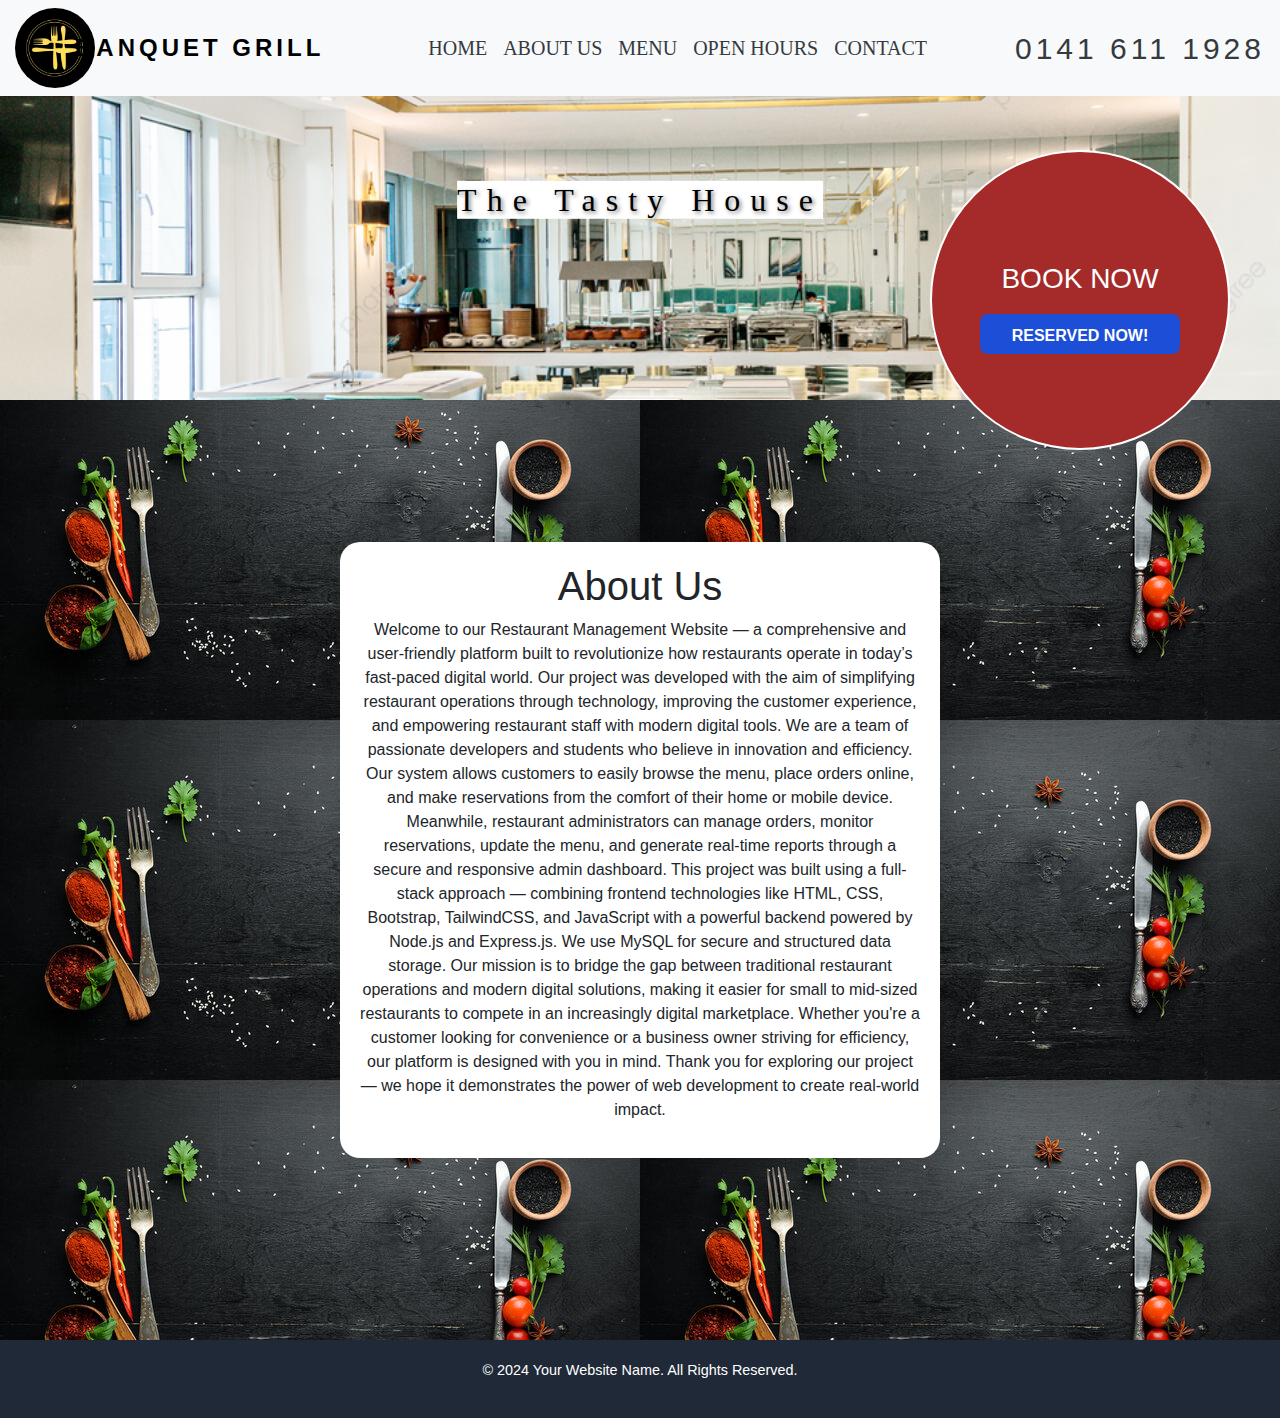
<file: client/about.html>
<!doctype html>
<html lang="en">
  <head>
    <meta charset="utf-8">
    <meta name="viewport" content="width=device-width, initial-scale=1">
    <title>About</title>
    <link href="https://cdn.jsdelivr.net/npm/bootstrap@5.3.3/dist/css/bootstrap.min.css" rel="stylesheet" integrity="sha384-QWTKZyjpPEjISv5WaRU9OFeRpok6YctnYmDr5pNlyT2bRjXh0JMhjY6hW+ALEwIH" crossorigin="anonymous">
    <script src="https://cdn.jsdelivr.net/npm/bootstrap@5.3.3/dist/js/bootstrap.bundle.min.js" integrity="sha384-YvpcrYf0tY3lHB60NNkmXc5s9fDVZLESaAA55NDzOxhy9GkcIdslK1eN7N6jIeHz" crossorigin="anonymous"></script>
    <script src="https://cdn.jsdelivr.net/npm/@popperjs/core@2.11.8/dist/umd/popper.min.js" integrity="sha384-I7E8VVD/ismYTF4hNIPjVp/Zjvgyol6VFvRkX/vR+Vc4jQkC+hVqc2pM8ODewa9r" crossorigin="anonymous"></script>
    <script src="https://cdn.jsdelivr.net/npm/bootstrap@5.3.3/dist/js/bootstrap.min.js" integrity="sha384-0pUGZvbkm6XF6gxjEnlmuGrJXVbNuzT9qBBavbLwCsOGabYfZo0T0to5eqruptLy" crossorigin="anonymous"></script>
    <link rel="stylesheet" href="https://cdnjs.cloudflare.com/ajax/libs/font-awesome/5.15.4/css/all.min.css">

    <link rel="stylesheet" href="style.css">
  </head>
  <body>
    <nav class="navbar navbar-expand-lg bg-body-tertiary fixed-navbar">
      <div class="container-fluid">
        <img src="logo.jpg" class="logo" alt="Logo">
        <a class="navbar-brand nav" href="#">Banquet Grill</a>
        <button class="navbar-toggler" type="button" data-bs-toggle="collapse" data-bs-target="#navbarText" aria-controls="navbarText" aria-expanded="false" aria-label="Toggle navigation">
          <span class="navbar-toggler-icon"></span>
        </button>
        <center>
        <div class="collapse navbar-collapse" id="navbarText">
          <ul class="navbar-nav me-auto mb-2 mb-lg-0">
            <li class="nav-item">
              <a class="nav-link  txt" aria-current="page" href="index.html">HOME</a>
            </li>
            <li class="nav-item">
              <a class="nav-link txt" href="about.html">ABOUT US</a>
            </li>
            <li class="nav-item">
              <a class="nav-link txt" href="menu.html">MENU</a>
            </li>
            <li class="nav-item">
              <a class="nav-link txt" href="open.html">OPEN HOURS</a>
            </li>
            <li class="nav-item">
              <a class="nav-link txt" href="contact.html">CONTACT</a>
            </li>
          </ul>
        </center>
          <span class="navbar-text nav">
            0141 611 1928
          </span>
        </div>
      </div>
    </nav>
    <img src="3.png" class="img-fluid img" alt="...">
    <div class="cir">
      <center><h1 id="book"> BOOK NOW</h1>
        <a href="reservation.html"> <button class="btn">RESERVED NOW!</button> </a>
    </div></center>
    <div id="tag"> 
      <h1 id="tag-test">The Tasty House </h1>
    </div>
    <!-- about -->
    <div class="about">
      <div class="about-content">
        <h1>About Us</h1>
<p>Welcome to our Restaurant Management Website — a comprehensive and user-friendly platform built to revolutionize how restaurants operate in today’s fast-paced digital world. Our project was developed with the aim of simplifying restaurant operations through technology, improving the customer experience, and empowering restaurant staff with modern digital tools.

We are a team of passionate developers and students who believe in innovation and efficiency. Our system allows customers to easily browse the menu, place orders online, and make reservations from the comfort of their home or mobile device. Meanwhile, restaurant administrators can manage orders, monitor reservations, update the menu, and generate real-time reports through a secure and responsive admin dashboard.

This project was built using a full-stack approach — combining frontend technologies like HTML, CSS, Bootstrap, TailwindCSS, and JavaScript with a powerful backend powered by Node.js and Express.js. We use MySQL for secure and structured data storage.

Our mission is to bridge the gap between traditional restaurant operations and modern digital solutions, making it easier for small to mid-sized restaurants to compete in an increasingly digital marketplace. Whether you're a customer looking for convenience or a business owner striving for efficiency, our platform is designed with you in mind.

Thank you for exploring our project — we hope it demonstrates the power of web development to create real-world impact. </p>        
      </div>
    </div>
    <!-- end -->
    <!-- footer -->
    <footer>
      <p>&copy; 2024 Your Website Name. All Rights Reserved.</p>
  </footer>
  <!-- closed -->
      </body>
</html>
</file>
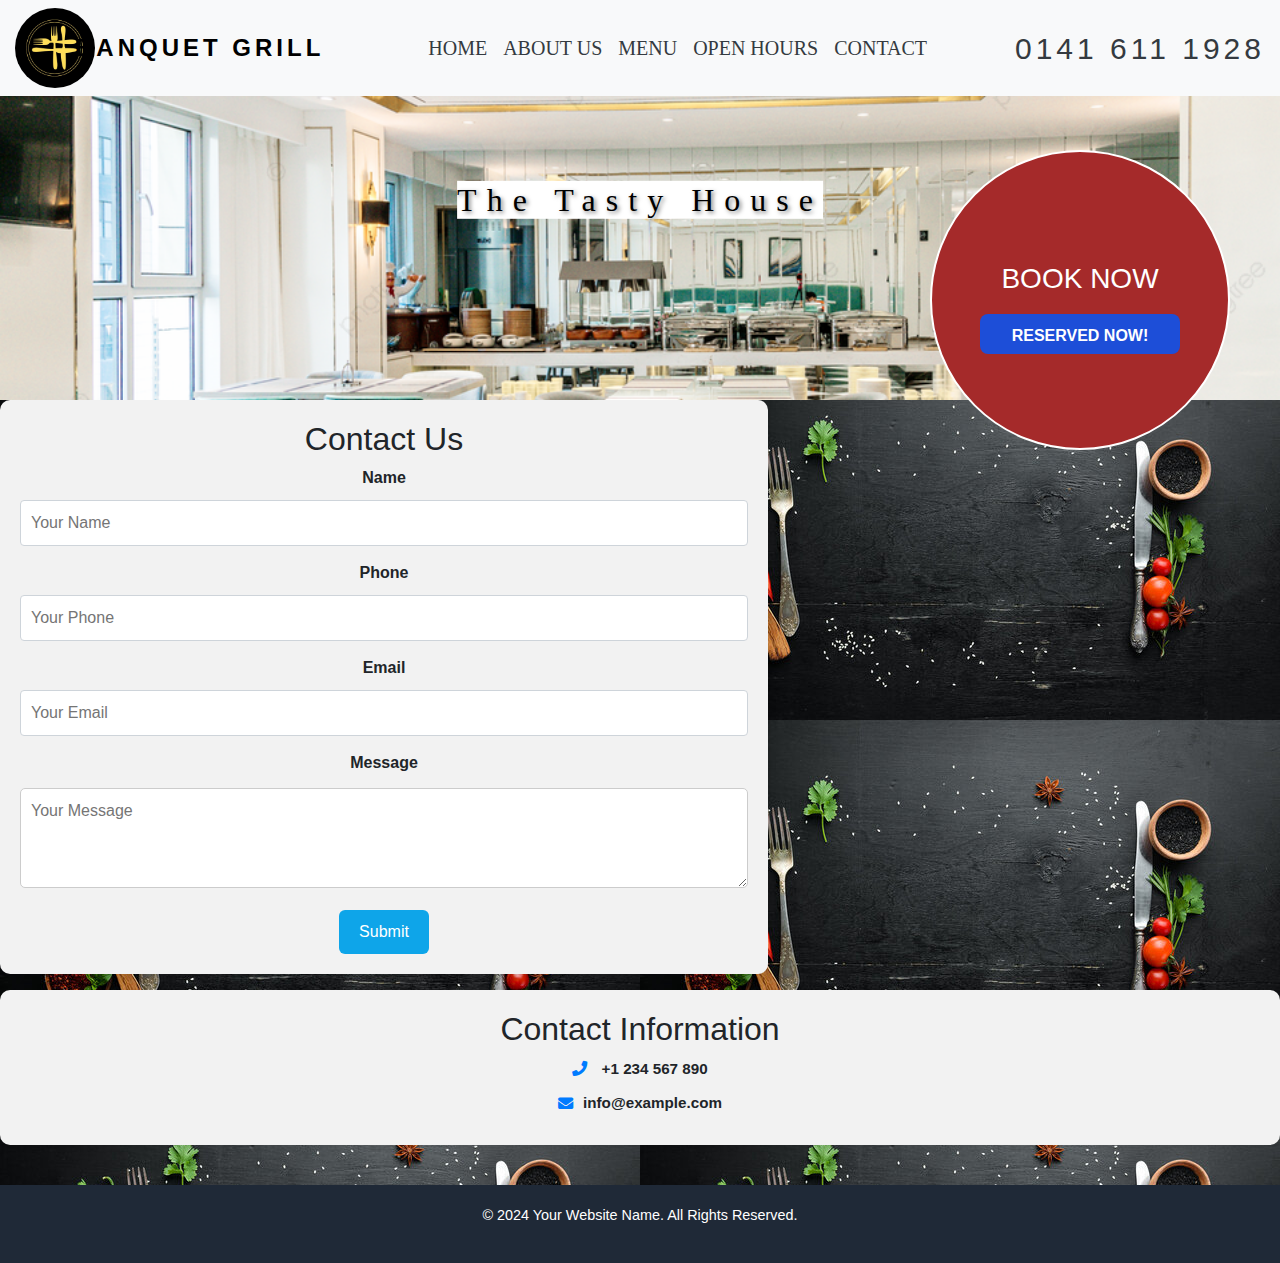
<file: client/contact.html>
<!doctype html>
<html lang="en">
  <head>
    <meta charset="utf-8">
    <meta name="viewport" content="width=device-width, initial-scale=1">
    <title>CONTACT</title>
    <link href="https://cdn.jsdelivr.net/npm/bootstrap@5.3.3/dist/css/bootstrap.min.css" rel="stylesheet" integrity="sha384-QWTKZyjpPEjISv5WaRU9OFeRpok6YctnYmDr5pNlyT2bRjXh0JMhjY6hW+ALEwIH" crossorigin="anonymous">
    <script src="https://cdn.jsdelivr.net/npm/bootstrap@5.3.3/dist/js/bootstrap.bundle.min.js" integrity="sha384-YvpcrYf0tY3lHB60NNkmXc5s9fDVZLESaAA55NDzOxhy9GkcIdslK1eN7N6jIeHz" crossorigin="anonymous"></script>
    <script src="https://cdn.jsdelivr.net/npm/@popperjs/core@2.11.8/dist/umd/popper.min.js" integrity="sha384-I7E8VVD/ismYTF4hNIPjVp/Zjvgyol6VFvRkX/vR+Vc4jQkC+hVqc2pM8ODewa9r" crossorigin="anonymous"></script>
    <script src="https://cdn.jsdelivr.net/npm/bootstrap@5.3.3/dist/js/bootstrap.min.js" integrity="sha384-0pUGZvbkm6XF6gxjEnlmuGrJXVbNuzT9qBBavbLwCsOGabYfZo0T0to5eqruptLy" crossorigin="anonymous"></script>
    <link rel="stylesheet" href="https://cdnjs.cloudflare.com/ajax/libs/font-awesome/5.15.4/css/all.min.css">

    <link rel="stylesheet" href="style.css">
  </head>
  <body>
    <nav class="navbar navbar-expand-lg bg-body-tertiary fixed-navbar">
      <div class="container-fluid">
        <img src="logo.jpg" class="logo" alt="Logo">
        <a class="navbar-brand nav" href="#">Banquet Grill</a>
        <button class="navbar-toggler" type="button" data-bs-toggle="collapse" data-bs-target="#navbarText" aria-controls="navbarText" aria-expanded="false" aria-label="Toggle navigation">
          <span class="navbar-toggler-icon"></span>
        </button>
        <center>
        <div class="collapse navbar-collapse" id="navbarText">
          <ul class="navbar-nav me-auto mb-2 mb-lg-0">
            <li class="nav-item">
              <a class="nav-link  txt" aria-current="page" href="index.html">HOME</a>
            </li>
            <li class="nav-item">
              <a class="nav-link txt" href="about.html">ABOUT US</a>
            </li>
            <li class="nav-item">
              <a class="nav-link txt" href="menu.html">MENU</a>
            </li>
            <li class="nav-item">
              <a class="nav-link txt" href="open.html">OPEN HOURS</a>
            </li>
            <li class="nav-item">
              <a class="nav-link txt" href="contact.html">CONTACT</a>
            </li>
          </ul>
        </center>
          <span class="navbar-text nav">
            0141 611 1928
          </span>
        </div>
      </div>
    </nav>
    <img src="3.png" class="img-fluid img" alt="...">
    <div class="cir">
      <center><h1 id="book"> BOOK NOW</h1>
        <a href="reservation.html"> <button class="btn">RESERVED NOW!</button> </a>
    </div></center>
    <div id="tag"> 
      <h1 id="tag-test">The Tasty House </h1>
    </div>
    <!-- contact -->
    <center>
    <div class="con">
      <div class="contact-form">
        <h2>Contact Us</h2>
        <form action="#" method="POST">
          <div class="form-group">
            <label for="name">Name</label>
            <input type="text" id="name" name="name" placeholder="Your Name" required>
          </div>
          <div class="form-group">
            <label for="phone">Phone</label>
            <input type="tel" id="phone" name="phone" placeholder="Your Phone" required>
          </div>
          <div class="form-group">
            <label for="email">Email</label>
            <input type="email" id="email" name="email" placeholder="Your Email" required>
          </div>
          <div class="form-group">
            <label for="message">Message</label>
            <textarea id="message" name="message" placeholder="Your Message" rows="5" required></textarea>
          </div>
          <button type="submit">Submit</button>
        </form>
      </div>
      <div class="contact-info">
        <h2>Contact Information</h2>
         <div class="info-item">
          <center><i class="fa fa-phone"></i> 
          <span>+1 234 567 890</span></center>
        </div>
        <div class="info-item">
          <i class="fa fa-envelope"></i>
          <span>info@example.com</span>
        </div>
      </div>
    </div> </center>
    <!--  -->
    <!-- footer -->
    <footer>
      <p>&copy; 2024 Your Website Name. All Rights Reserved.</p>
  </footer>
  <!-- closed -->
      </body>
</html>
</file>
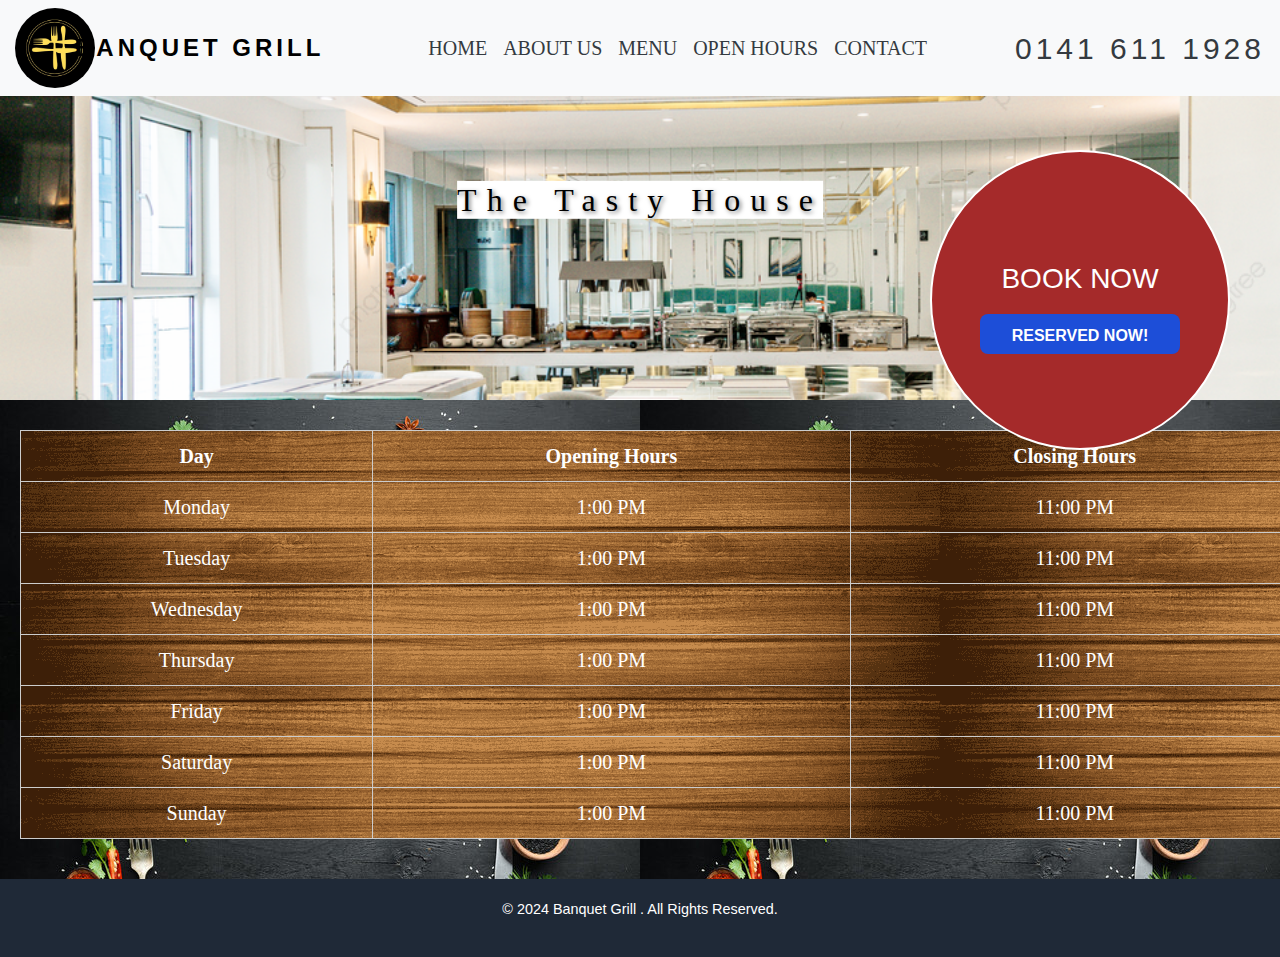
<file: client/open.html>
<!doctype html>
<html lang="en">
  <head>
    <meta charset="utf-8">
    <meta name="viewport" content="width=device-width, initial-scale=1">
    <title>Timing</title>
    <link href="https://cdn.jsdelivr.net/npm/bootstrap@5.3.3/dist/css/bootstrap.min.css" rel="stylesheet" integrity="sha384-QWTKZyjpPEjISv5WaRU9OFeRpok6YctnYmDr5pNlyT2bRjXh0JMhjY6hW+ALEwIH" crossorigin="anonymous">
    <script src="https://cdn.jsdelivr.net/npm/bootstrap@5.3.3/dist/js/bootstrap.bundle.min.js" integrity="sha384-YvpcrYf0tY3lHB60NNkmXc5s9fDVZLESaAA55NDzOxhy9GkcIdslK1eN7N6jIeHz" crossorigin="anonymous"></script>
    <script src="https://cdn.jsdelivr.net/npm/@popperjs/core@2.11.8/dist/umd/popper.min.js" integrity="sha384-I7E8VVD/ismYTF4hNIPjVp/Zjvgyol6VFvRkX/vR+Vc4jQkC+hVqc2pM8ODewa9r" crossorigin="anonymous"></script>
    <script src="https://cdn.jsdelivr.net/npm/bootstrap@5.3.3/dist/js/bootstrap.min.js" integrity="sha384-0pUGZvbkm6XF6gxjEnlmuGrJXVbNuzT9qBBavbLwCsOGabYfZo0T0to5eqruptLy" crossorigin="anonymous"></script>
    <link rel="stylesheet" href="https://cdnjs.cloudflare.com/ajax/libs/font-awesome/5.15.4/css/all.min.css">

    <link rel="stylesheet" href="style.css">
  </head>
  <body>
    <nav class="navbar navbar-expand-lg bg-body-tertiary fixed-navbar">
      <div class="container-fluid">
        <img src="logo.jpg" class="logo" alt="Logo">
        <a class="navbar-brand nav" href="#">Banquet Grill</a>
        <button class="navbar-toggler" type="button" data-bs-toggle="collapse" data-bs-target="#navbarText" aria-controls="navbarText" aria-expanded="false" aria-label="Toggle navigation">
          <span class="navbar-toggler-icon"></span>
        </button>
        <center>
        <div class="collapse navbar-collapse" id="navbarText">
          <ul class="navbar-nav me-auto mb-2 mb-lg-0">
            <li class="nav-item">
              <a class="nav-link  txt" aria-current="page" href="index.html">HOME</a>
            </li>
            <li class="nav-item">
              <a class="nav-link txt" href="about.html">ABOUT US</a>
            </li>
            <li class="nav-item">
              <a class="nav-link txt" href="menu.html">MENU</a>
            </li>
            <li class="nav-item">
              <a class="nav-link txt" href="open.html">OPEN HOURS</a>
            </li>
            <li class="nav-item">
              <a class="nav-link txt" href="contact.html">CONTACT</a>
            </li>
          </ul>
        </center>
          <span class="navbar-text nav">
            0141 611 1928
          </span>
        </div>
      </div>
    </nav>
    <img src="3.png" class="img-fluid img" alt="...">
    <div class="cir">
      <center><h1 id="book"> BOOK NOW</h1>
        <a href="reservation.html"> <button class="btn">RESERVED NOW!</button> </a>
    </div></center>
    <div id="tag"> 
      <h1 id="tag-test">The Tasty House </h1>
    </div>
    <!-- time -->
    <div class="timetable-container">
      <table class="timetable">
        <thead>
          <tr>
            <th>Day</th>
            <th>Opening Hours</th>
            <th>Closing Hours</th>
          </tr>
        </thead>
        <tbody>
          <tr>
            <td>Monday</td>
            <td>1:00 PM</td>
            <td>11:00 PM</td>
          </tr>
          <tr>
            <td>Tuesday</td>
            <td>1:00 PM</td>
            <td>11:00 PM</td>
          </tr>
          <tr>
            <td>Wednesday</td>
            <td>1:00 PM</td>
            <td>11:00 PM</td>
          </tr>
          <tr>
            <td>Thursday</td>
            <td>1:00 PM</td>
            <td>11:00 PM</td>
          </tr>
          <tr>
            <td>Friday</td>
            <td>1:00 PM</td>
            <td>11:00 PM</td>
          </tr>
          <tr>
            <td>Saturday</td>
            <td>1:00 PM</td>
            <td>11:00 PM</td>
          </tr>
          <tr>
            <td>Sunday</td>
            <td>1:00 PM</td>
            <td>11:00 PM</td>
          </tr>
        </tbody>
      </table>
    </div>
    
    <!--  -->
    <!-- footer -->
    <footer>
      <p>&copy; 2024 Banquet Grill . All Rights Reserved.</p>
  </footer>
  <!-- closed -->
      </body>
</html>
</file>
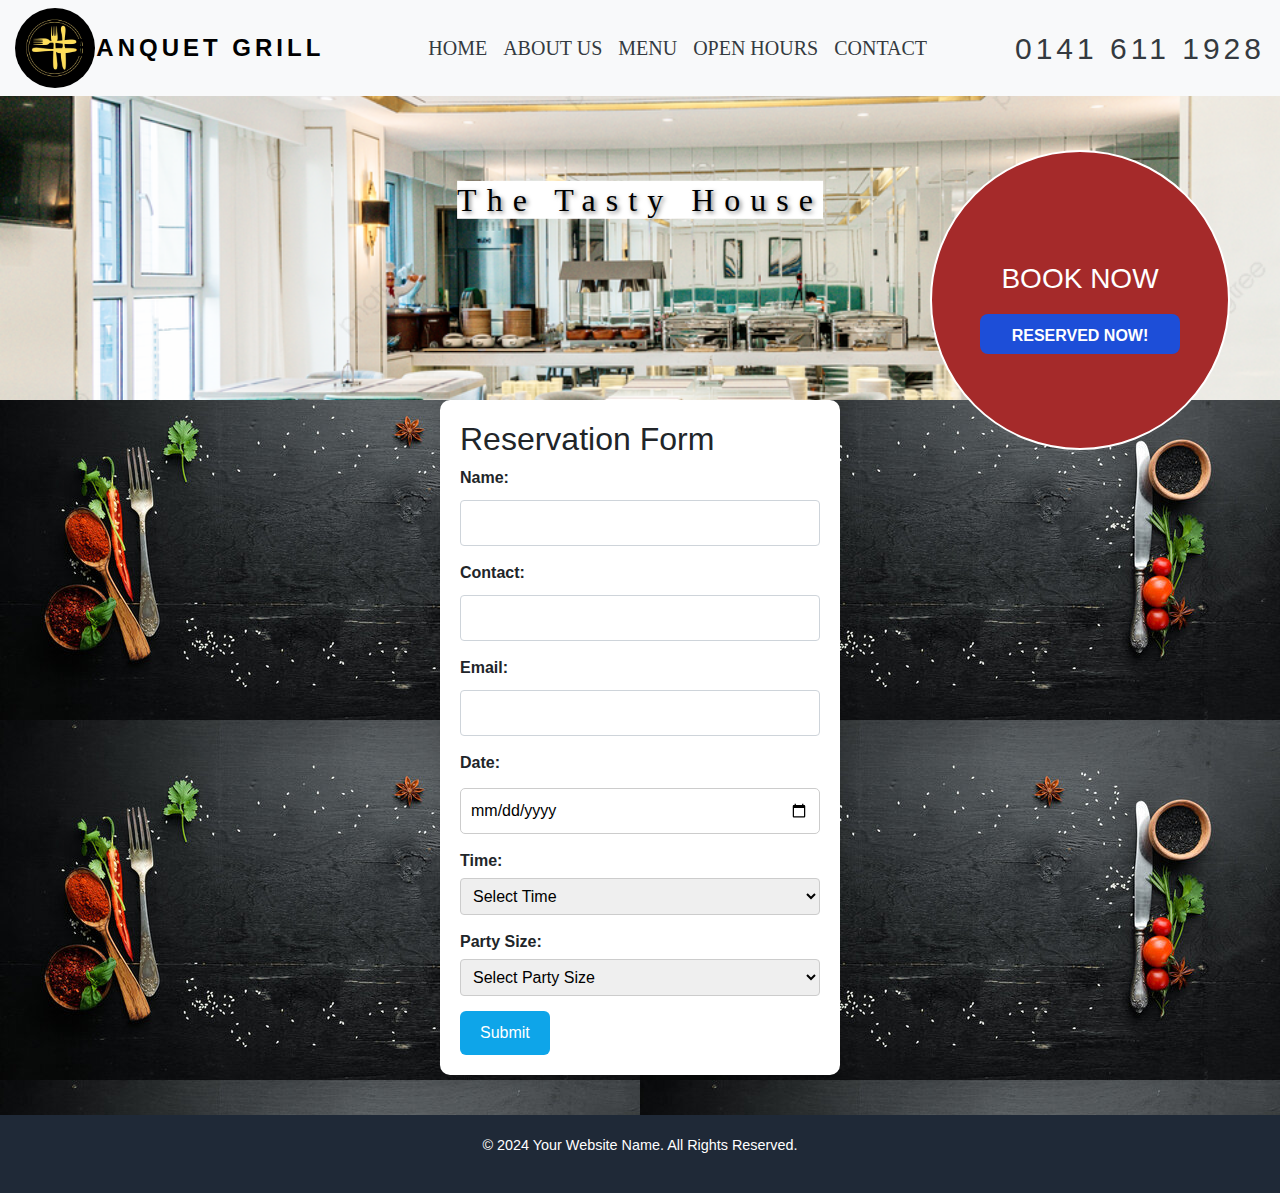
<file: client/reservation.html>
<!doctype html>
<html lang="en">
  <head>
    <meta charset="utf-8">
    <meta name="viewport" content="width=device-width, initial-scale=1">
    <title>Banquet Grill</title>
    <link href="https://cdn.jsdelivr.net/npm/bootstrap@5.3.3/dist/css/bootstrap.min.css" rel="stylesheet" integrity="sha384-QWTKZyjpPEjISv5WaRU9OFeRpok6YctnYmDr5pNlyT2bRjXh0JMhjY6hW+ALEwIH" crossorigin="anonymous">
    <script src="https://cdn.jsdelivr.net/npm/bootstrap@5.3.3/dist/js/bootstrap.bundle.min.js" integrity="sha384-YvpcrYf0tY3lHB60NNkmXc5s9fDVZLESaAA55NDzOxhy9GkcIdslK1eN7N6jIeHz" crossorigin="anonymous"></script>
    <script src="https://cdn.jsdelivr.net/npm/@popperjs/core@2.11.8/dist/umd/popper.min.js" integrity="sha384-I7E8VVD/ismYTF4hNIPjVp/Zjvgyol6VFvRkX/vR+Vc4jQkC+hVqc2pM8ODewa9r" crossorigin="anonymous"></script>
    <script src="https://cdn.jsdelivr.net/npm/bootstrap@5.3.3/dist/js/bootstrap.min.js" integrity="sha384-0pUGZvbkm6XF6gxjEnlmuGrJXVbNuzT9qBBavbLwCsOGabYfZo0T0to5eqruptLy" crossorigin="anonymous"></script>
    <link rel="stylesheet" href="https://cdnjs.cloudflare.com/ajax/libs/font-awesome/5.15.4/css/all.min.css">
    <script src="script1.js"></script>
    <link rel="stylesheet" href="style.css">
  </head>
  <body>
    <nav class="navbar navbar-expand-lg bg-body-tertiary fixed-navbar">
      <div class="container-fluid">
        <img src="logo.jpg" class="logo" alt="Logo">
        <a class="navbar-brand nav" href="#">Banquet Grill</a>
        <button class="navbar-toggler" type="button" data-bs-toggle="collapse" data-bs-target="#navbarText" aria-controls="navbarText" aria-expanded="false" aria-label="Toggle navigation">
          <span class="navbar-toggler-icon"></span>
        </button>
        <center>
        <div class="collapse navbar-collapse" id="navbarText">
          <ul class="navbar-nav me-auto mb-2 mb-lg-0">
            <li class="nav-item">
              <a class="nav-link  txt" aria-current="page" href="index.html">HOME</a>
            </li>
            <li class="nav-item">
              <a class="nav-link txt" href="about.html">ABOUT US</a>
            </li>
            <li class="nav-item">
              <a class="nav-link txt" href="menu.html">MENU</a>
            </li>
            <li class="nav-item">
              <a class="nav-link txt" href="open.html">OPEN HOURS</a>
            </li>
            <li class="nav-item">
              <a class="nav-link txt" href="contact.html">CONTACT</a>
            </li>
          </ul>
        </center>
          <span class="navbar-text nav">
            0141 611 1928
          </span>
        </div>
      </div>
    </nav>
    <img src="3.png" class="img-fluid img" alt="...">
    <div class="cir">
      <center><h1 id="book"> BOOK NOW</h1>
      <button class="btn">RESERVED NOW!</button>
    </div></center>
    <div id="tag"> 
      <h1 id="tag-test">The Tasty House </h1>
    </div>
<!-- rese -->
<div class="container">
    <h2>Reservation Form</h2>
  <form id="reservation-form" action="http://localhost:3000/api/reservations" method="POST">

      <div class="form-group">
        <label for="name">Name:</label>
        <input type="text" id="name" name="name" required>
      </div>
      <div class="form-group">
        <label for="contact">Contact:</label>
        <input type="text" id="contact" name="contact" required>
      </div>
      <div class="form-group">
        <label for="email">Email:</label>
        <input type="email" id="email" name="email" required>
      </div>
      <div class="form-group">
        <label for="date">Date:</label>
        <input type="date" id="date" name="date" required>
      </div>
      <div class="form-group">
        <label for="time">Time:</label>
        <select id="time" name="time" required>
          <option value="">Select Time</option>
          <!-- Add options dynamically using JavaScript -->
        </select>
      </div>
      <div class="form-group">
        <label for="party-size">Party Size:</label>
        <select id="partysize" name="partysize" required>
          <option value="">Select Party Size</option>
          <option>1</option>
  <option>2</option>
  <option>3</option>
  <option>4</option>
  <option>5</option>
  <option>6</option>
  <option>7</option>
  <option>8</option>
  <option>9</option>
  <option>10</option>
  <option>11</option>
  <option>12</option>
  <option>13</option>
  <option>14</option>
  <option>15</option>
  <option>16</option>
  <option>17</option>
  <option>18</option>
  <option>19</option>
  <option>20</option>

  <!-- Special Groups -->
  <option>30</option>
  <option>40</option>
  <option>50</option>
  <option value="60">60 (Office Dinner)</option>
  <option value="100">100 (Marriage Event)</option>
          
    

        </select>
      </div>
      <button type="submit">Submit</button>
    </form>
  </div>
<!--  -->
<!-- footer -->
    <footer>
      <p>&copy; 2024 Your Website Name. All Rights Reserved.</p>
  </footer>
  <!-- closed -->
      </body>
</html>
</file>
<file: client/style.css>
/* nav bar */
.nav
{
  font-size: 30px;
  font-family:'Franklin Gothic Medium', 'Arial Narrow', Arial, sans-serif;
  font-weight: 200;
  letter-spacing: 4px;
  text-transform:uppercase;
  text-decoration: solid;

}
.txt
{
  font-size: 20px;
  font-family:'Times New Roman', Times, serif;

}
.img
{
  width: 100%;
  height: 400px;
  display: block;
}
.fixed-navbar {
  position: fixed;
  top: 0;
  width: 100%;
  z-index: 1000; /* Ensure it's above other content */
}
/* ending */
footer {
  background-color: #333;
  color: #fff;
  padding: 20px;
  text-align: center;
  margin-bottom: 0px;
}
.cir2
{
  width: 400px;
  height: 400px;
  background-color: black;
  border:10px solid red;
  border-radius:100%;
  z-index:1;
}
.cir {
  position: absolute;
  top: 0; /* Position the div at the top */
  right: 0; /* Position the div at the right */
  background-color:brown;
  width: 300px; /* Adjust width as needed */
  height: 300px; /* Adjust height as needed */
  border: 2px solid white;
  border-radius: 50%; /* Use 50% to create a perfect circle */
  display: flex;
  flex-direction: column;
  justify-content: center; /* Center content vertically */
  align-items: center; /* Center content horizontally */
  z-index: 1; /* Ensure the circular div is above the image */
  margin-top: 150px;
  margin-right: 50px;
}
/* REPONSIVE CIRCLE */
/* Media query for smaller screens */
@media screen and (max-width: 768px) {
  .cir {
    width: 20%;
    height: 20%;
    top: 2%;
    right: 2%;
  }
}

/* Media query for even smaller screens */
@media screen and (max-width: 576px) {
  .cir {
    width: 25%;
    height: 25%;
    top: 1%;
    right: 1%;
  }
}
/* END */
.btn
{
  width: 200px;
  height: 40px;
  background-color: aliceblue;
}
#book
{
color:white;
}
.gift
{
font-size: 40px;
letter-spacing: 8px;
word-spacing: 3px;
font-family: 'Franklin Gothic Medium', 'Arial Narrow', Arial, sans-serif;
background-color:skyblue;
}
.b
{
  width:600px;
  height:450px;
  align-items: center;
  justify-content: center;
}
.c {
  display: flex;
  flex-direction: column;
  justify-content: center; /* Center content vertically */
  align-items: center; /* Center content horizontally */
}
/* contcat */
  .container {
    background-color: #fff;
    border-radius: 10px;
    box-shadow: 0 0 20px rgba(0, 0, 0, 0.1);
    padding: 20px;
    width: 400px;
  }

  .form-group {
    margin-bottom: 20px;
  }

  label {
    font-weight: bold;
    display: block;
    margin-bottom: 5px;
  }

  input[type="text"], input[type="tel"], input[type="email"], textarea {
    width: 100%;
    padding: 10px;
    border: 1px solid #ccc;
    border-radius: 5px;
    box-sizing: border-box;
    margin-top: 5px;
  }

  textarea {
    height: 100px;
  }

  input[type="submit"] {
    background-color: #007bff;
    color: #fff;
    border: none;
    border-radius: 5px;
    padding: 10px 20px;
    cursor: pointer;
  }

  input[type="submit"]:hover {
    background-color: #0056b3;
  }
/* end  */
/* adress contact */
.contact-info {
  background-color: #fff;
  border-radius: 10px;
  padding: 20px;
  box-shadow: 0px 0px 10px rgba(0, 0, 0, 0.1);
}

.info-item {
  margin-bottom: 15px;
  display: flex;
  align-items: center;

}

.info-item i {
  margin-right: 10px;
  color: #007bff; /* Change the color of icons as needed */
 
}

.info-item span {
  font-weight: bold;
}
/* end */
.cn
{
  font-size: 40px;
  font-family: sans-serif;
  color: black;
  font-weight: 200;

}
.clr
{
  background-color:lemonchiffon;
width:600px;
height:600px;
}
/* timetable  */
.timetable-container {
  margin:30px 20px 20px 20px;
  width: 100%;
  overflow-x: auto;
  background-image:url('tbl.png');
}

.timetable {
  width: 100%;
  border-collapse: collapse;
}

.timetable th,
.timetable td {
  padding: 10px;
  border: 1px solid #ccc;
  font-size: 20px;
  font-family: 'Times New Roman', Times, serif;
  color:white;
  text-align: center;
}

@media screen and (max-width: 600px) {
  .timetable {
    overflow-x: auto;
  }
}

/* ending */
/* tag */
#tag {
  position: absolute;
  top: 20%;
  left: 50%;
  transform: translate(-50%, -50%);
  text-align: center;
  z-index: 1; /* Ensure the div is above the picture */
}

#tag-test {
  font-size: 50px;
  color:black;
  text-shadow: 2px 2px 4px rgba(0, 0, 0, 0.5);
  background-color:white;
  font-family: 'Times New Roman', Times, serif;
  letter-spacing:10px;
  animation: slideIn 2s linear infinite;
}

@keyframes slideIn {
  0% {
    transform: translateY(0);
  }
  50% {
    transform: translateY(-20px);
  }
  100% {
    transform: translateY(0);
  }
}
/* ending */
/* about */
.about {
  display: flex;
  justify-content: center;
  align-items: center;
  height: 100vh;
}

.about-content {
  background-color: #fff;
  border-radius: 20px;
  padding: 20px;
  max-width: 600px;
  text-align: center;
  box-shadow: 0px 0px 20px rgba(0, 0, 0, 0.1);
}
/* end */
/* menu */
/* #menu
{
  margin-top:10px;
  margin-bottom: 10px;
  width:50%;
  height:400px;
  border:2px solid black;
   
} */
/*  */
/* contact form */
.cont {
  display: flex;
  justify-content: space-between;
  align-items: flex-start;
  flex-wrap: wrap;
  padding: 20px;
}

.contact-form {
  background-color: #f2f2f2;
  border-radius: 10px;
  padding: 20px;
  width: 60%;
  box-shadow: 0px 0px 10px rgba(0, 0, 0, 0.1);
}

.contact-info {
  background-color: #f2f2f2;
  border-radius: 10px;
  padding: 20px;
  width: 100%;
  box-shadow: 0px 0px 10px rgba(0, 0, 0, 0.1);
}

.form-group {
  margin-bottom: 20px;
}

.form-group label {
  display: block;
  margin-bottom: 5px;
}

.form-group input, .form-group textarea {
  width: 100%;
  padding: 10px;
  border: 1px solid #ccc;
  border-radius: 5px;
}

button {
  padding: 10px 20px;
  background-color: #007bff;
  color: #fff;
  border: none;
  border-radius: 5px;
  cursor: pointer;
}

 .contact-info .info-item {
  align-items: center;
  margin-bottom: 10px;
text-align: center;
align-self: center;
justify-content: center;
}

.contact-info .info-item i {
  margin-right: 10px;
}

@media (max-width: 768px) {
  .container {
    flex-direction: column;
  }
  
  .contact-form, .contact-info {
    width: 100%;
    margin-bottom: 20px;
  }
}
/* end */

/*  */
.container {
  max-width: 600px;
  margin: 0 auto;
  padding: 20px;
}

.form-group {
  margin-bottom: 20px;
}

label {
  display: block;
  margin-bottom: 5px;
}

input[type="text"],
input[type="email"],
select {
  width: 100%;
  padding: 8px;
  border: 1px solid #ccc;
  border-radius: 4px;
}

button {
  padding: 10px 20px;
  background-color: #007bff;
  color: #fff;
  border: none;
  border-radius: 4px;
  cursor: pointer;
}

button:hover {
  background-color: #0056b3;
}
/*  */
/* rrrr */
/* General Styles */
body {
  margin: 0;
  padding: 0;
  font-family: Arial, sans-serif;
  background:url('cc.jpg');
}

.container-fluid {
  padding-left: 15px;
  padding-right: 15px;
  margin-right: auto;
  margin-left: auto;
}

/* Navbar */
.navbar {
  background-color: #f8f9fa;
}

.navbar-brand {
  font-size: 1.5rem;
  font-weight: bold;
}

.nav-link {
  color: #343a40;
}

.navbar-text {
  color: #343a40;
}

.fixed-navbar {
  position: fixed;
  width: 100%;
  z-index: 1000;
}

/* Centered Elements */
.center {
  display: flex;
  justify-content: center;
  align-items: center;
  flex-direction: column;
}

/* Images */
.img-fluid {
  max-width: 100%;
  height: 200;
}

/* Circular Button */
.cir {
  background-color: brown;
  width: 300px;
  height: 300px;
  border-radius: 50%;
  display: flex;
  justify-content: center;
  align-items: center;
}

/* Title */
#tag {
  text-align: center;
  margin-top: 20px;
}

#tag-test {
  font-size: 2rem;
}

/* Cards */
.card {
  border: none;
}

.card-body {
  padding: 1.25rem;
}

.gift {
  font-size: 2rem;
}

.gft {
  font-size: 1rem;
}

/* Contact Form */
.clr {
  background-color: #f8f9fa;
  padding: 20px;
}

.form-group {
  margin-bottom: 15px;
}

label {
  font-weight: bold;
}

input[type="text"],
input[type="email"],
input[type="tel"],
textarea {
  width: 100%;
  padding: 10px;
  border: 1px solid #ced4da;
  border-radius: 4px;
  box-sizing: border-box;
  margin-top: 5px;
}

input[type="submit"] {
  background-color: brown;
  color: white;
  padding: 10px 20px;
  border: none;
  border-radius: 4px;
  cursor: pointer;
}

/* Contact Info */
.contact-info {
  margin-top: 20px;
}

.info-item {
  margin-bottom: 10px;
  display: flex;
  align-items: center;
}

.info-item i {
  margin-right: 10px;
}

/* Footer */
footer {
  background-color: #343a40;
  color: white;
  text-align: center;
  padding: 20px 0;
}

/* Media Queries for Responsive Design */
@media (max-width: 768px) {
  .navbar-brand {
      font-size: 1.2rem;
  }

  .nav-link {
      font-size: 0.9rem;
  }

  .navbar-text {
      font-size: 0.9rem;
  }

  .cir {
      width: 200px;
      height: 200px;
  }

  .gift {
      font-size: 1.5rem;
  }

  .gft {
      font-size: 0.9rem;
  }

  #tag-test {
      font-size: 1.5rem;
  }

  input[type="submit"] {
      padding: 8px 15px;
      font-size: 0.9rem;
  }
}

/*  */
iframe {
  width: 100%;
  height: 100vh; /* Adjust height as needed */
  border: 0;
}

/*  */
.logo {
  width: 80px; /* Adjust the size of the logo as needed */
  height: 80px;
  border-radius: 50%; /* Make the logo circular */
  margin-right:-100px; /* Adjust margin as needed */
}


/* Responsive code */
/* Make logo image responsive */
.logo {
  max-width: 100%;
  height: auto;
}

/* Fix navbar layout */
.navbar {
  flex-wrap: wrap;
}

.navbar-brand {
  font-size: 1.5rem;
}

.navbar-nav {
  display: flex;
  flex-direction: column;
  align-items: center;
}

@media (min-width: 768px) {
  .navbar-nav {
    flex-direction: row;
  }
}

/* Responsive image styles */
.img, .img-fluid {
  width: 100%;
  height:100;
  object-fit: cover;
}

/* Booking Section */
#book {
  font-size: 1.75rem;
  margin-top: 1rem;
  text-align: center;
}

.btn {
  padding: 10px 20px;
  font-weight: bold;
  background-color: #1d4ed8;
  color: white;
  border: none;
  border-radius: 8px;
  margin-top: 10px;
}

.btn:hover {
  background-color: #2563eb;
}

/* Tagline */
#tag-test {
  font-size: 2rem;
  text-align: center;
  margin: 1.5rem 0;
}

/* Gift Voucher Section */
.gift {
  font-size: 1.5rem;
  margin-bottom: 10px;
}

.gft {
  font-size: 1rem;
  color: #444;
}

/* Contact Form */
form {
  width: 100%;
}

form input,
form textarea {
  width: 100%;
  padding: 10px;
  margin-top: 8px;
  border: 1px solid #ccc;
  border-radius: 6px;
  box-sizing: border-box;
  font-size: 1rem;
}

form input[type="submit"] {
  background-color: #22c55e;
  color: white;
  border: none;
  margin-top: 10px;
  cursor: pointer;
}

form input[type="submit"]:hover {
  background-color: #16a34a;
}

/* Contact Details */
.contact-info {
  margin-top: 1rem;
  font-size: 0.95rem;
  line-height: 1.6;
}

.contact-info .info-item {
  margin-bottom: 10px;
}

/* Map & Direction Button */
iframe {
  width: 100%;
  height: 300px;
  border: none;
}

@media (min-width: 768px) {
  iframe {
    height: 400px;
  }
}

button {
  padding: 10px 20px;
  background-color: #0ea5e9;
  color: white;
  border: none;
  border-radius: 6px;
  cursor: pointer;
}

button:hover {
  background-color: #0284c7;
}

/* Footer */
footer {
  background-color: #1f2937;
  color: white;
  text-align: center;
  padding: 20px 10px;
  font-size: 0.9rem;
  margin-top: 40px;
}

/* Responsive Deal Popup */
#deal-popup {
  max-width: 90%;
  width: 320px;
  left: 5%;
  right: 5%;
}

@media (min-width: 768px) {
  #deal-popup {
    left: 20px;
    right: auto;
    width: 320px;
  }
}

/* Utility spacing for mobile */
.row {
  padding: 0 15px;
}

.card {
  margin-bottom: 20px;
}

/* Fix for center inside block tags */
center {
  display: block;
  text-align: center;
}
/* gggggggg */
.image-row {
  display: flex;
  justify-content: space-between;
  align-items: center;
  flex-wrap: wrap;
  gap: 10px; /* space between images */
  padding: 20px;
}

.image-row img {
  width: 23%; /* makes 4 images fit in one row with spacing */
  border-radius: 10px;
  object-fit: cover;
  transition: transform 0.3s ease;
}

.image-row img:hover {
  transform: scale(1.05);
}
</file>
